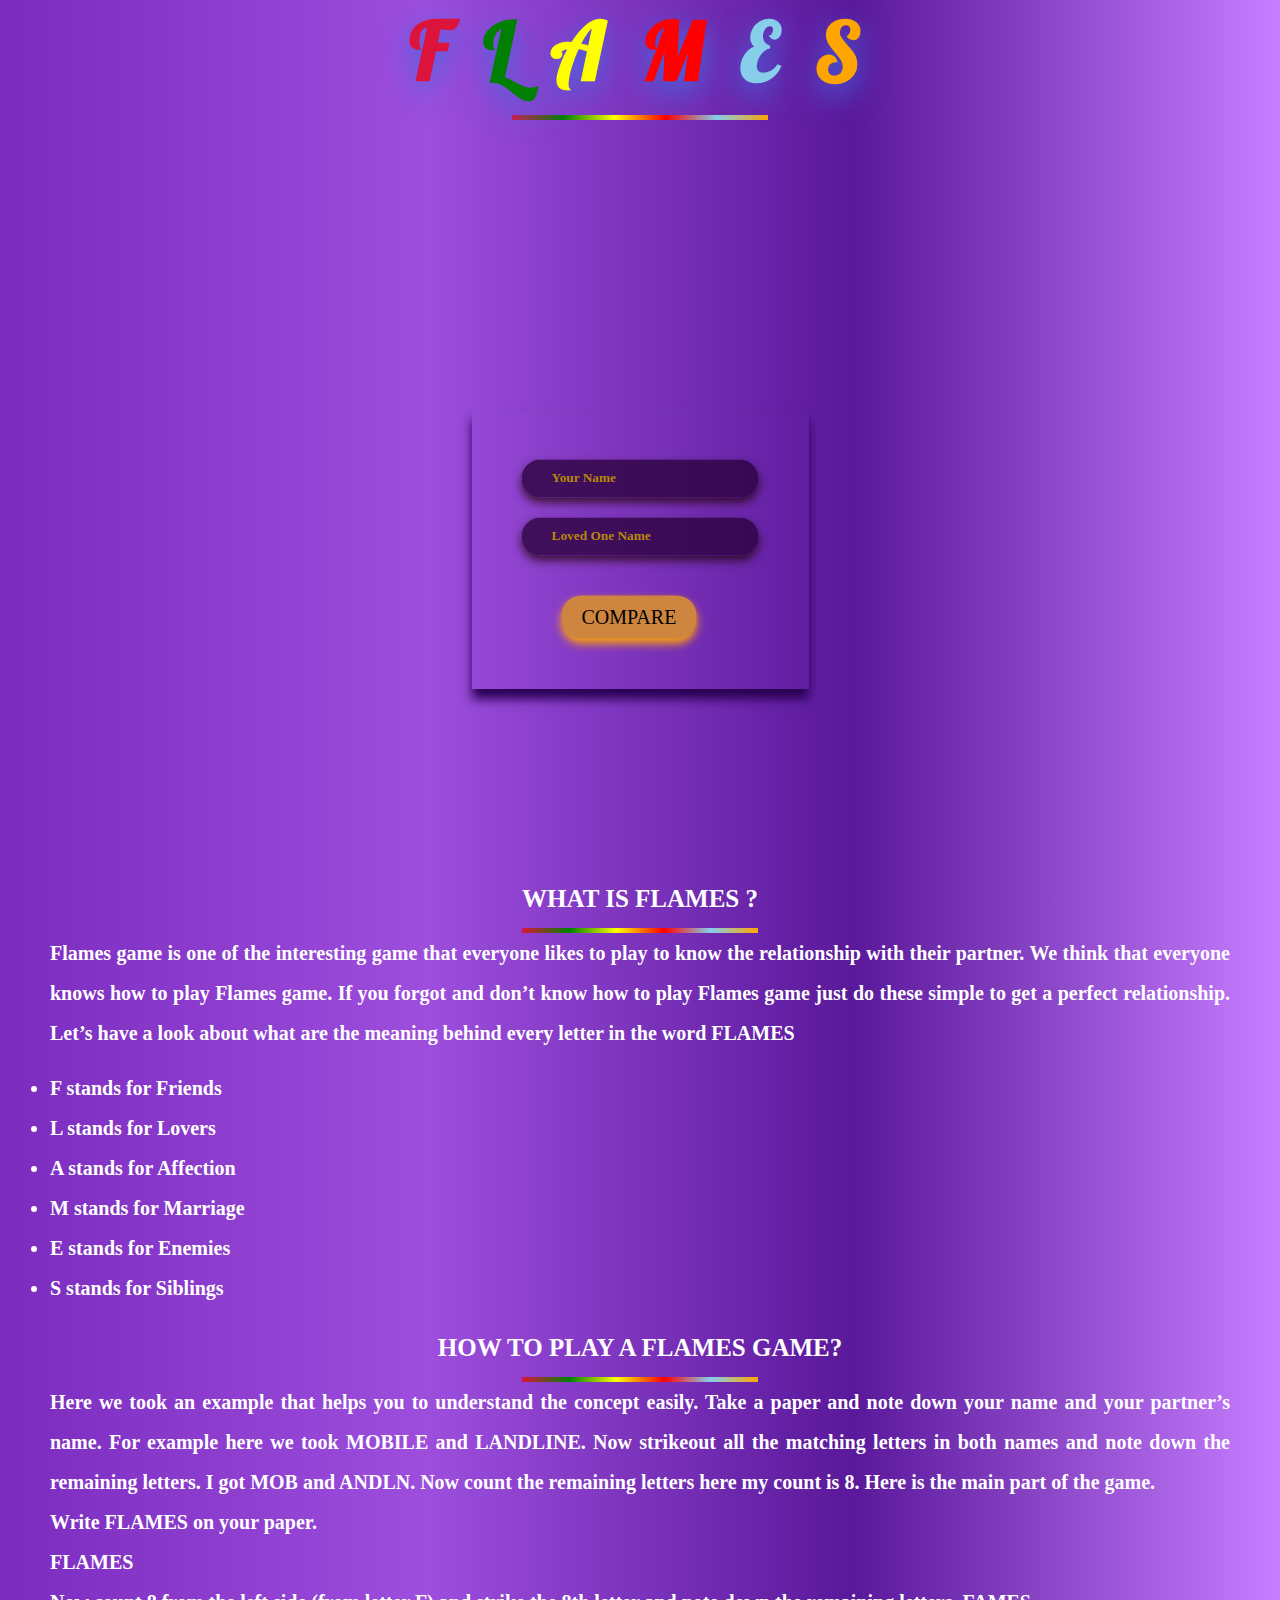
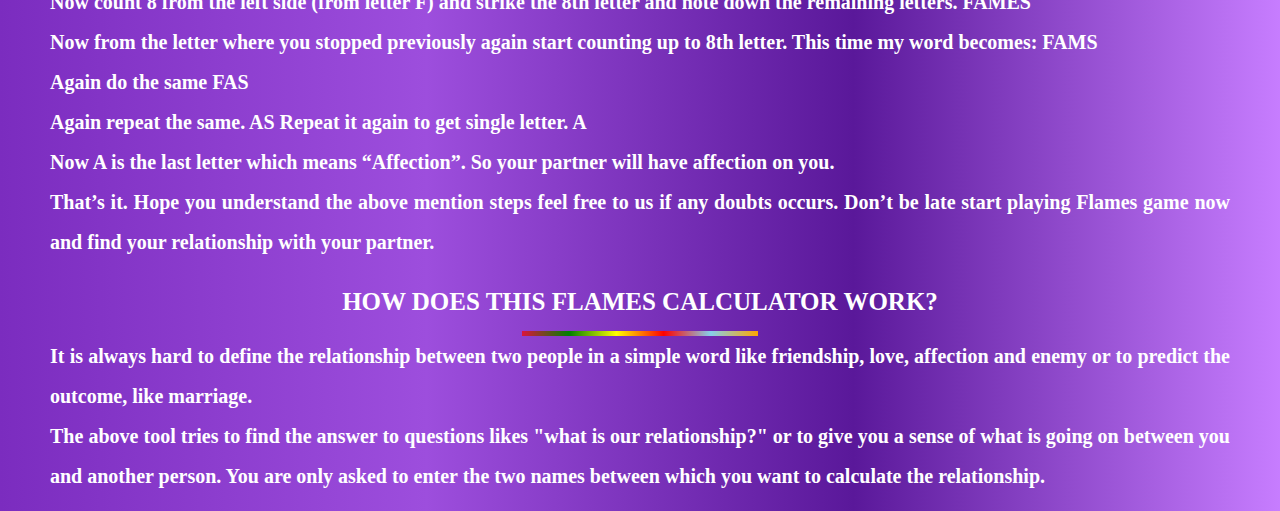
<file: index.html>
<!DOCTYPE html>
<html lang="en">

<head>
  <meta charset="UTF-8">
  <meta name="viewport" content="width=device-width, initial-scale=1.0">
  <meta http-equiv="X-UA-Compatible" content="ie=edge">
  <meta name="description" content="Flames game is one of the interesting game that everyone likes to play to know the relationship with their partner. We think that everyone knows how to play Flames game. If you forgot and don’t know how to play Flames game just do these simple to get a perfect relationship">
  <meta name=”keywords” content=”flames,love-calculator,lovers,flames-calculator,relationship-calculator,friends,affection,marriage,enemies,siblings”/>
  <meta name="google-site-verification" content="MMMzwzhxJHnjbazkpNbQSxNUHhIwMb6ZiUr44CvjgYw" />
  <title>Flames Calculator: relationship calculator: friends,lovers,affection,marriage,enemies,siblings</title>
  <link rel="stylesheet" href="style.css">
  <script data-ad-client="ca-pub-1878827334882487" async src="https://pagead2.googlesyndication.com/pagead/js/adsbygoogle.js"></script>
  <script async custom-element="amp-auto-ads"
        src="https://cdn.ampproject.org/v0/amp-auto-ads-0.1.js">
  </script>
</head>

<body>
  <div class="header"><h1 class="heading">
    <span style="color:crimson">f</span>
    <span style="color:green">l</span>
    <span style="color:yellow">a</span>
    <span style="color:red">m</span>
    <span style="color:skyblue">e</span>
    <span style="color:orange">s</span>
  </h1>
  </div>
  <div class="underline"></div>
  <div class="flames">
    <form class="flames__form">
      <input type="text" placeholder="Your Name" class="first form-input" required>
      <input type="text" placeholder="Loved One Name" class="second form-input" required>
      <button type="button" class="btn btn-red">compare</button>
    </form>
  </div>
  <div class="output">
    <p id="output"></p>
  </div>
  <div class="para">
    <h1 class="primary">what is flames ?</h1>
    <div class="underline"></div>
    <p class="secondary">Flames game is one of the interesting game that everyone likes to play to know the relationship with their partner. We think that everyone knows how to play Flames game. If you forgot and don’t know how to play Flames game just do these simple to get a perfect relationship.
      Let’s have a look about what are the meaning behind every letter in the word FLAMES
      <ul class="secondary">
        <li>F stands for Friends</li>
        <li>L stands for Lovers</li>
        <li>A stands for Affection</li>
        <li>M stands for Marriage</li>
        <li>E stands for Enemies</li>
        <li>S stands for Siblings</li>
      </ul>
    </p>
    <br>
    <h1 class="primary">how to play a Flames game?</h1>
    <div class="underline"></div>
    <p class="secondary">Here we took an example that helps you to understand the concept easily.
      Take a paper and note down your name and your partner’s name. For example here we took MOBILE and LANDLINE.
      Now strikeout all the matching letters in both names and note down the remaining letters. I got MOB and ANDLN.
      Now count the remaining letters here my count is 8.
      Here is the main part of the game.<br> Write FLAMES on your paper.<br>
      FLAMES<br>
      Now count 8 from the left side (from letter F) and strike the 8th letter and note down the remaining letters.
      FAMES<br>
      Now from the letter where you stopped previously again start counting up to 8th letter. This time my word becomes:
      FAMS<br>
      Again do the same
      FAS<br>
      Again repeat the same.
      AS
      Repeat it again to get single letter.
      A<br>
      Now A is the last letter which means “Affection”. So your partner will have affection on you.<br>
      That’s it. Hope you understand the above mention steps feel free to us if any doubts occurs. Don’t be late start playing Flames game now and find your relationship with your partner.</p>
    <br>
    <h1 class="primary">How does this flames calculator work?</h1>
    <div class="underline"></div> 
    <p class="secondary">It is always hard to define the relationship between two people in a simple word like friendship, love, affection and enemy or to predict the outcome, like marriage.<br>The above tool tries to find the answer to questions likes "what is our relationship?" or to give you a sense of what is going on between you and another person. You are only asked to enter the two names between which you want to calculate the relationship.</p>
  </div>
  <script src="flames.js"></script>
</body>
<amp-auto-ads type="adsense"
        data-ad-client="ca-pub-1878827334882487">
</amp-auto-ads>
</html>
</file>
<file: style.css>
@import url('https://fonts.googleapis.com/css2?family=Lobster&display=swap');
*{
    margin:0;
    padding:0;
    box-sizing: border-box;
}
html{
    font-size: 62.5%;
}
body{
    width:100%;
    height:100vh;
    background-image:linear-gradient(to right,#7b2cbf,#9d4edd,#5a189a,#c77dff);
    background-size: cover;
    top:0;
    position: relative;
    background-position:100% ;
}
.heading{
    text-align: center;
    text-transform: uppercase;
    font-size: 8rem;
    font-weight: 900;
    letter-spacing: 1rem;
    font-family: 'Lobster', cursive;
    text-shadow: 0 1rem 3rem royalblue;
    padding-bottom: 1.5rem;
}
@media (max-width:600px){
    .heading{
        letter-spacing:.3rem;
        font-size:5.6rem;
        transform:translateY(10rem);
    }
}
@media (max-width:300px){
    .heading{
        letter-spacing:.3rem;
        font-size:5rem;
        transform:translateY(10rem);
    }
}
.flames{
    position: absolute;
    top:61%;
    left:50%;
    transform:translate(-50%,-50%);
    padding:5rem;
    background-image:transparent;
    box-shadow:0 1rem 1rem #290052;
    margin:0 auto 0 auto;
}
.flames__form .form-input{
    display:block;
}
.form-input{
    padding: 1rem 3rem;
    margin-bottom: 2rem;
    background:rgba(40, 0, 56, 0.76);
    color: white;
    font-weight: 700 ;
    border-radius:2rem;
    box-shadow: 0 .5rem 1rem rgba(32, 3, 3, 0.76);
    border:none;
    border-bottom:2px solid transparent;
    font-family:inherit;
}
.form-input:focus{
    outline: none;
    border-bottom:2px solid red;
    box-shadow:0 1rem 2rem rgba(32, 3, 3, 0.76);
}
.form-input:focus:valid{
    border-bottom:2px solid green;
}
.form-input::-webkit-input-placeholder{
    color:darkgoldenrod;
}
.btn{
    padding:1rem 2rem;
    margin-left:4rem;
    border-radius:2rem;
    outline:none;
    border:none;
    margin-top:2rem;
    font-family: inherit;
    font-size:2rem;
    font-weight: 500;
    box-shadow: 0 .5rem 1rem orange;
    background: peru;
    text-transform: uppercase;
}
.output{
    width:auto;
    margin:5rem auto;
    background:rgba(0, 0, 0, 0.856);
    color:white;
    text-shadow: .1rem .3rem .8rem olive;
    letter-spacing: .1rem;
    word-spacing: 1rem;
    position: absolute;
    top:80%;
    left:50%;
    transform:translate(-50%,-50%);
    text-align:center;
    font-size:2rem;
    font-family:inherit;
    font-weight:700;
    text-transform: uppercase;
    display:none;
}
@media (max-width:600px){
    .output{
        letter-spacing:.1rem;
        font-size:1.5rem;
    }
}
@media (max-width:300px){
    .output{
        letter-spacing:auto;
        font-size: 1rem;
    }
}
.underline{
    width:20%;
    height:0.5rem;
    background-image:linear-gradient(to right,crimson,green,yellow,red,skyblue,orange);
    margin:0 auto 0 auto;
}
.para{
    position:relative;
    top:85%;
    padding:0 5rem;
}
.primary{
    text-align: center;
    text-transform: uppercase;
    font-size: 2.5rem;
    font-weight: 900;
    padding-bottom: 1.5rem;
    color:white;
}
.secondary{
    text-align: justify;
    font-size: 2rem;
    font-weight: 900;
    padding-bottom: 1.5rem;
    color:white;
    line-height: 4rem;
}
</file>
